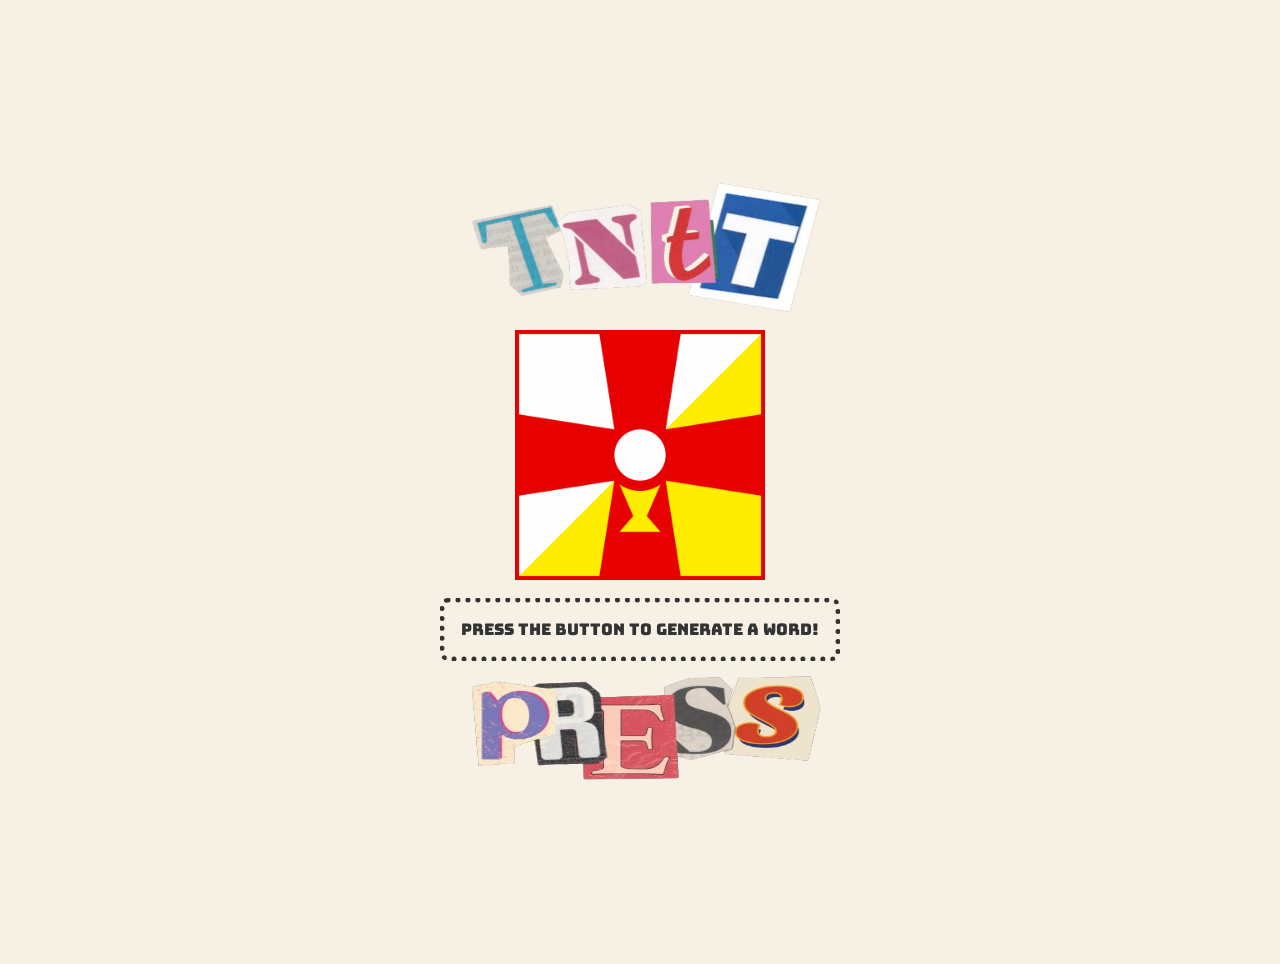
<file: index.html>
<!DOCTYPE html>
<html lang="en">
  <head>
    <meta charset="UTF-8" />
    <meta name="viewport" content="width=device-width, initial-scale=1.0" />
    <title>Hello World</title>
    <link rel="stylesheet" href="styles.css" />
    <link
      href="https://fonts.googleapis.com/css2?family=Bungee&display=swap"
      rel="stylesheet"
    />
  </head>

  <body>
    <img
      src="assets/NTntt.png"
      alt="James' Name"
      width="400"
      height="160"
    /><img src="assets/TNTT.png" width="250px" height="250px" />
    <br />
    <div id="wordBox" class="bungee-regular">
      Press the button to generate a word!
    </div>

    <img src="assets/press.png" id="pressMe" width="400px" height="133px" />
    <script src="script.js"></script>
  </body>
</html>
</file>
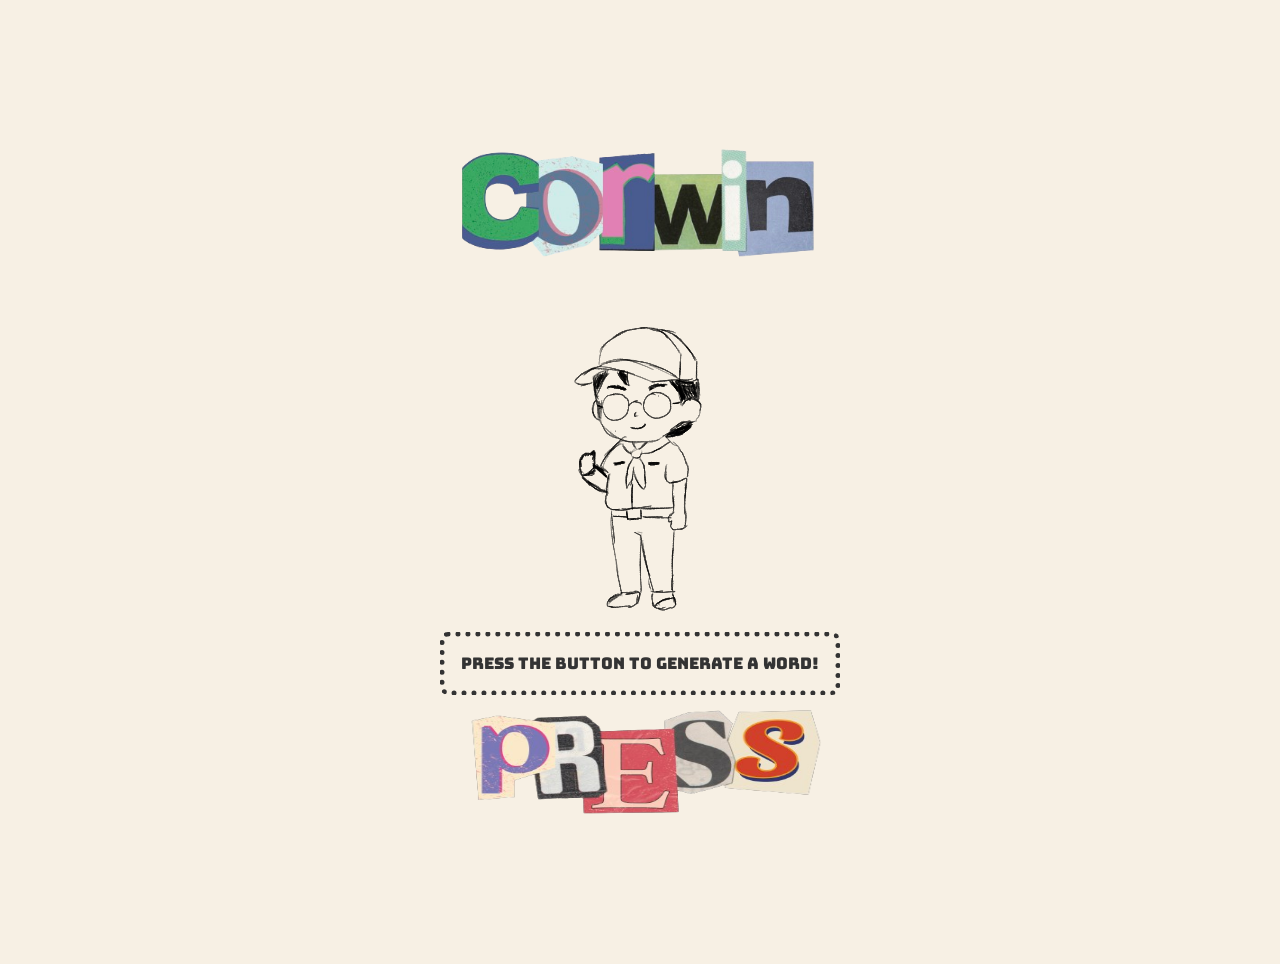
<file: corwin.html>
<!DOCTYPE html>
<html lang="en">
  <head>
    <meta charset="UTF-8" />
    <meta name="viewport" content="width=device-width, initial-scale=1.0" />
    <title>Corwin</title>
    <link rel="stylesheet" href="styles.css" />
    <link
      href="https://fonts.googleapis.com/css2?family=Bungee&display=swap"
      rel="stylesheet"
    />
  </head>

  <body>
    <img
      src="assets/NCorwin.png"
      alt="Corwin's Name"
      width="400px"
      height="133px"
    /><img src="assets/Corwin.png" />
    <div id="wordBox" class="bungee-regular">
      Press the button to generate a word!
    </div>
    <img src="assets/press.png" id="pressMe" width="400px" height="133px" />
    <script src="script.js"></script>
  </body>
</html>
</file>
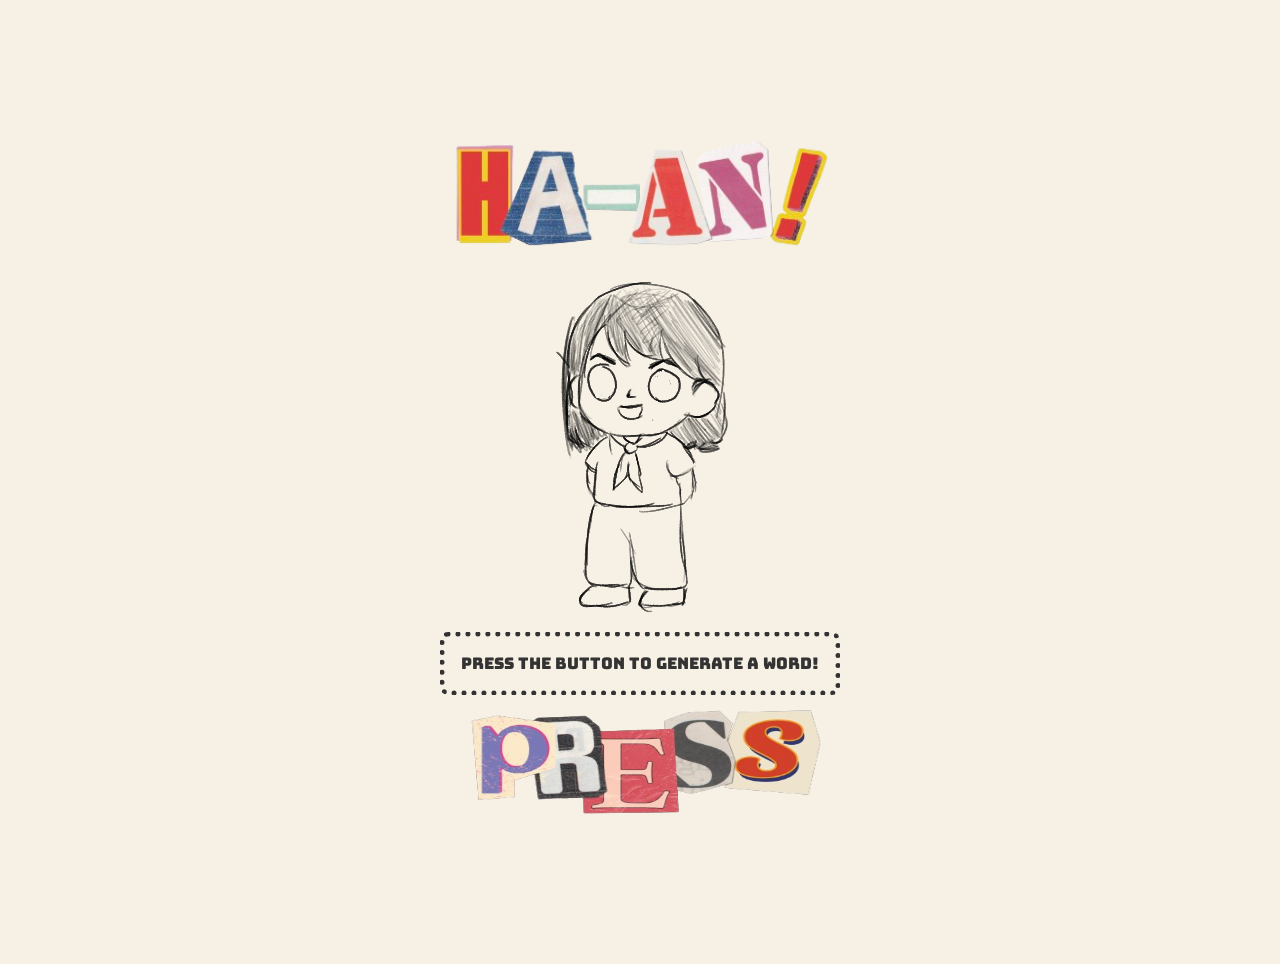
<file: ha-an.html>
<!DOCTYPE html>
<html lang="en">
  <head>
    <meta charset="UTF-8" />
    <meta name="viewport" content="width=device-width, initial-scale=1.0" />
    <title>Ha-an</title>
    <link rel="stylesheet" href="styles.css" />
    <link
      href="https://fonts.googleapis.com/css2?family=Bungee&display=swap"
      rel="stylesheet"
    />
  </head>

  <body>
    <img
      src="assets/NHa-an.png"
      alt="Ha-an's Name"
      width="400px"
      height="133px"
    /><img src="assets/Ha-an.png" />
    <div id="wordBox" class="bungee-regular">
      Press the button to generate a word!
    </div>
    <img src="assets/press.png" id="pressMe" width="400px" height="133px" />
    <script src="script.js"></script>
  </body>
</html>
</file>
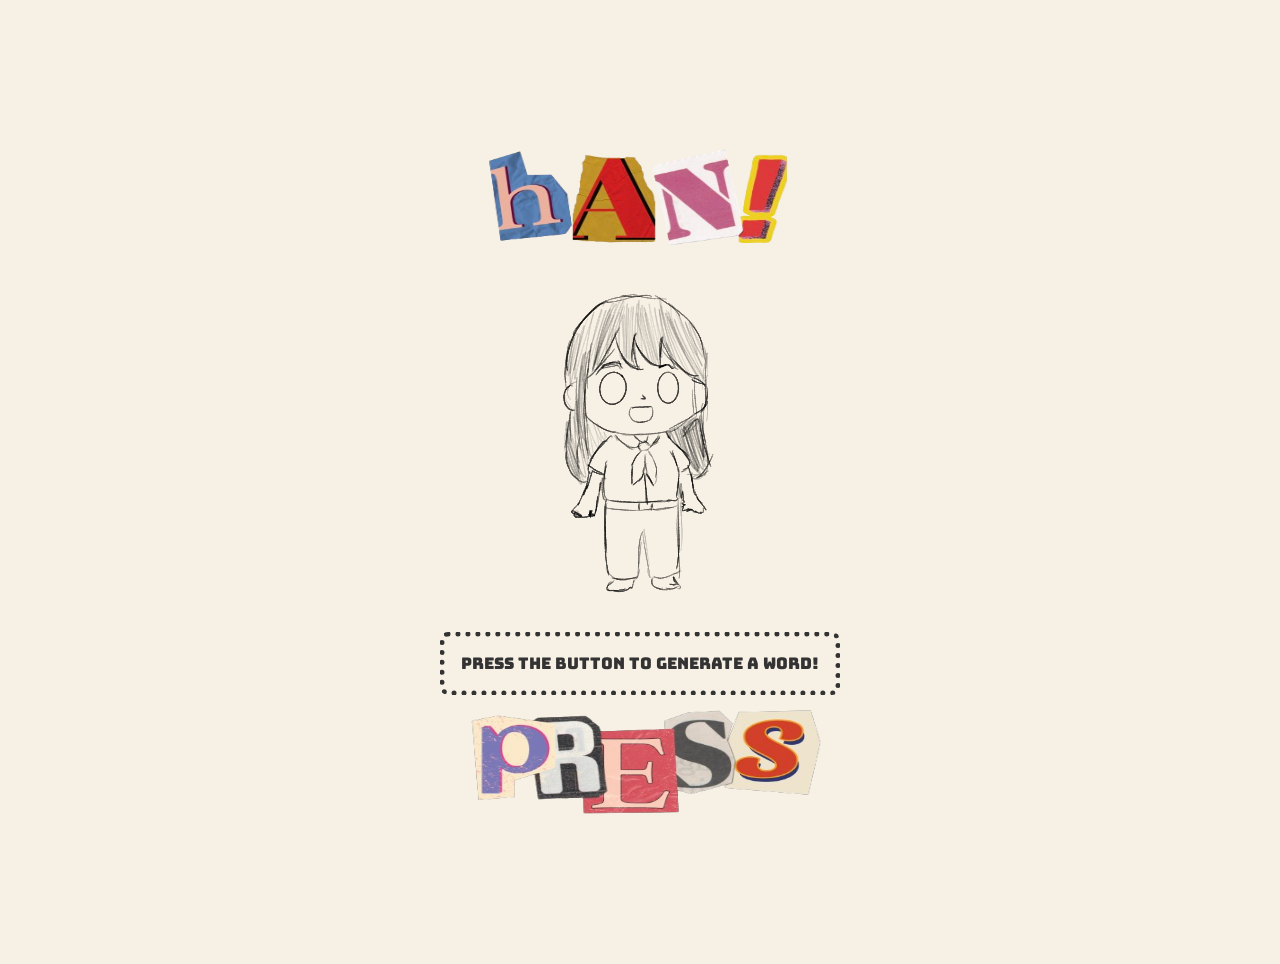
<file: han.html>
<!DOCTYPE html>
<html lang="en">
  <head>
    <meta charset="UTF-8" />
    <meta name="viewport" content="width=device-width, initial-scale=1.0" />
    <title>Han</title>
    <link rel="stylesheet" href="styles.css" />
    <link
      href="https://fonts.googleapis.com/css2?family=Bungee&display=swap"
      rel="stylesheet"
    />
  </head>

  <body>
    <img
      src="assets/NHan.png"
      alt="Han's Name"
      width="400px"
      height="133px"
    /><img src="assets/Han.png" />
    <div id="wordBox" class="bungee-regular">
      Press the button to generate a word!
    </div>
    <img src="assets/press.png" id="vpressMe" width="400px" height="133px" />
    <script src="script.js"></script>
  </body>
</html>
</file>
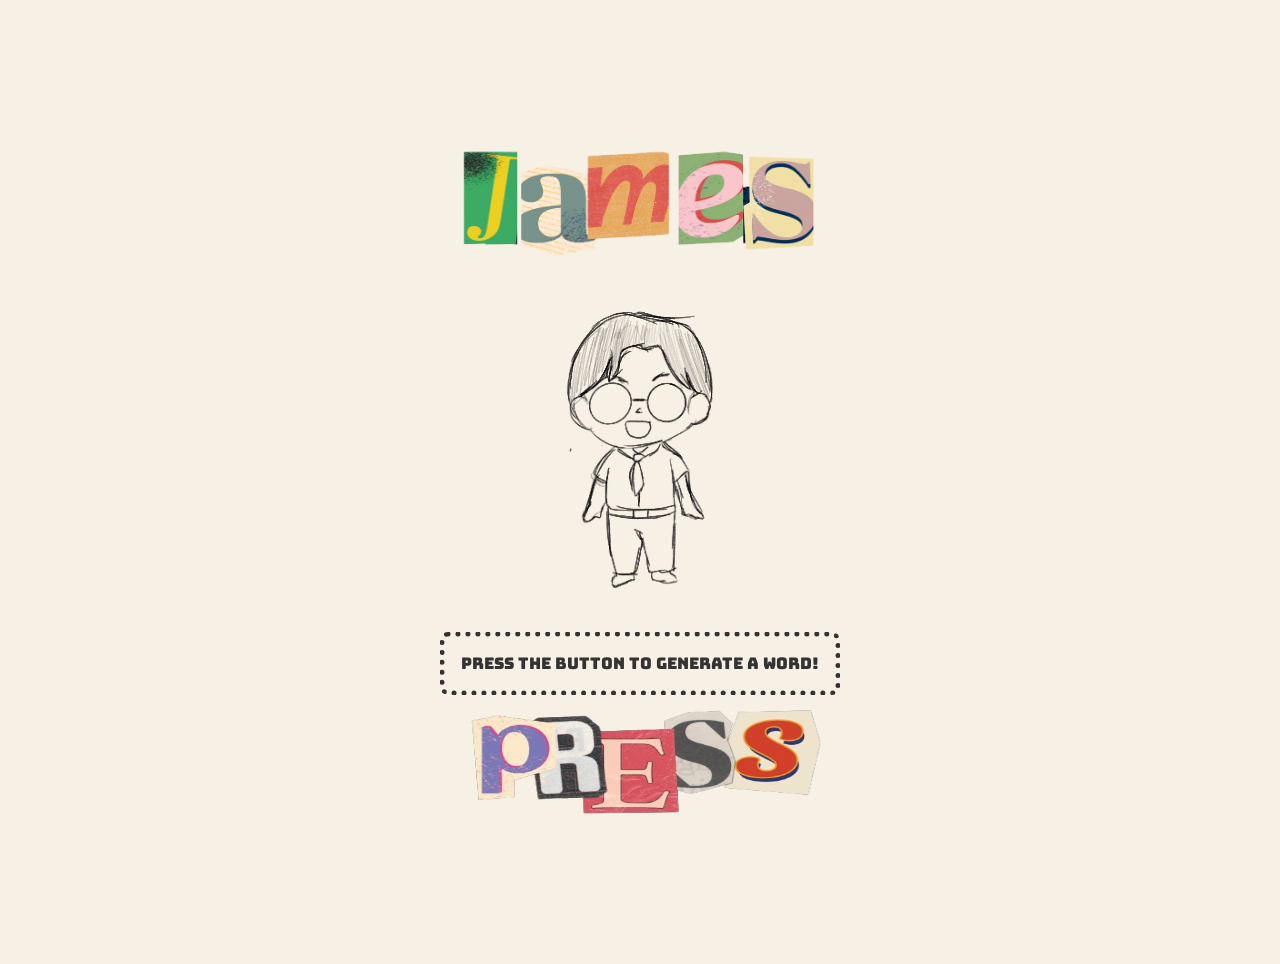
<file: james.html>
<!DOCTYPE html>
<html lang="en">
  <head>
    <meta charset="UTF-8" />
    <meta name="viewport" content="width=device-width, initial-scale=1.0" />
    <title>James</title>
    <link rel="stylesheet" href="styles.css" />
    <link
      href="https://fonts.googleapis.com/css2?family=Bungee&display=swap"
      rel="stylesheet"
    />
  </head>

  <body>
    <img
      src="assets/NJames.png"
      alt="James' Name"
      width="400px"
      height="133px"
    /><img src="assets/James.png" />
    <div id="wordBox" class="bungee-regular">
      Press the button to generate a word!
    </div>
    <img src="assets/press.png" id="pressMe" width="400px" height="133px" />
    <script src="script.js"></script>
  </body>
</html>
</file>
<file: styles.css>
body {
    /* background-image: url("assets/paper.png");
    background-size:cover;
    background-position: center;
    backgrouns-repeat: no-repeat; */
    margin: 0;
    padding: 0;
    background: #F7F0E4;
    color: #333;
    display: flex;
    flex-direction: column;  
    justify-content: center;
    align-items: center;
    height: 100vh;
    text-align: center;
    padding: 2rem;
}

#wordBox {
  border: 5px dotted #333;
  padding: 1rem;
  border-radius: 8px;
}

.bungee-regular {
  font-family: "Bungee", sans-serif;
  font-weight: 400;
  font-style: normal;
}
</file>
